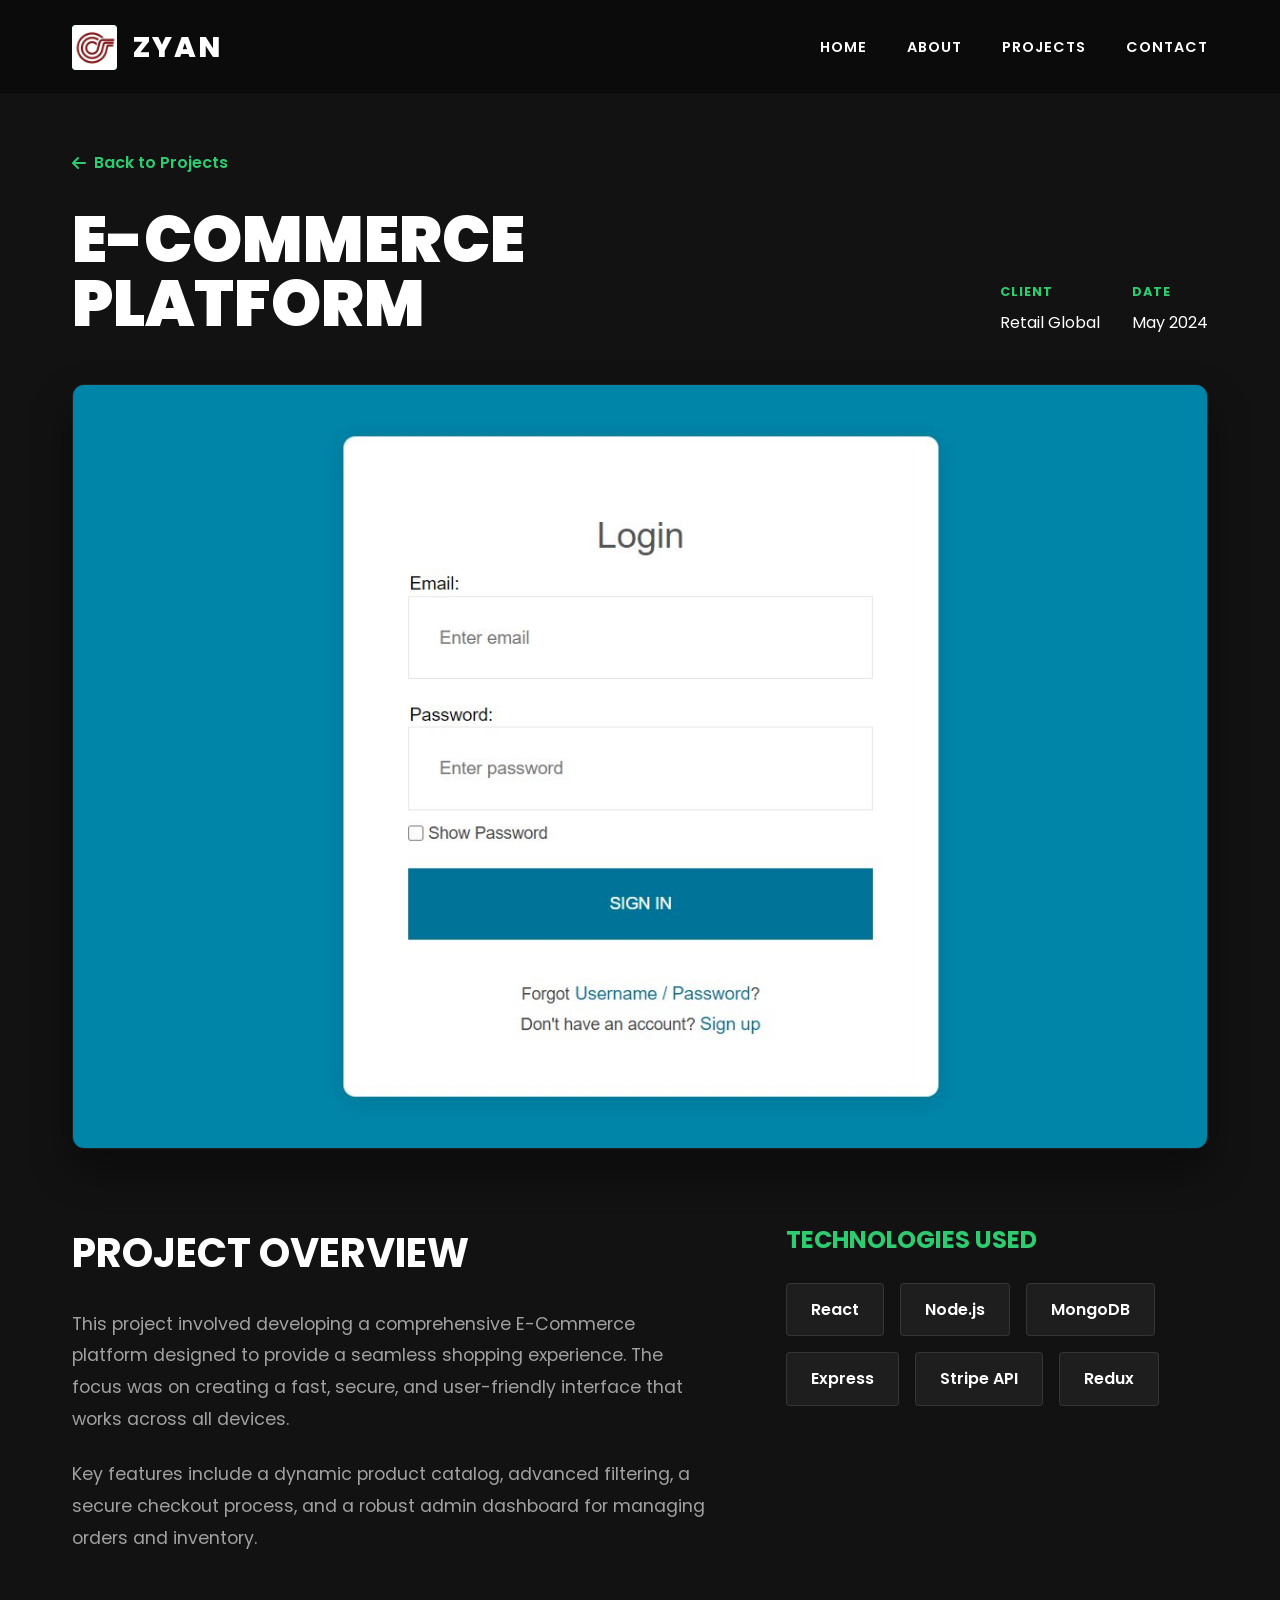
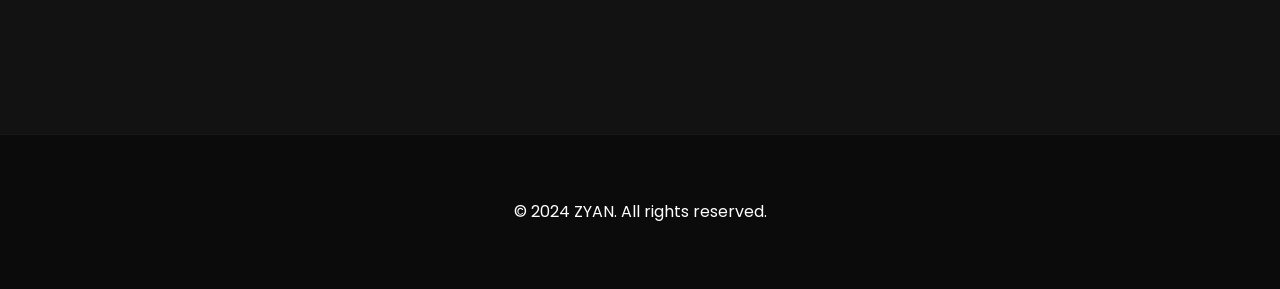
<file: VIDAD-PORTFOLIO/project1.html>
<!DOCTYPE html>
<html lang="en">
<head>
    <meta charset="UTF-8">
    <meta name="viewport" content="width=device-width, initial-scale=1.0">
    <title>E-Commerce Platform | Project Detail</title>
    <link rel="stylesheet" href="style.css">
    <link rel="stylesheet" href="https://cdnjs.cloudflare.com/ajax/libs/font-awesome/6.4.0/css/all.min.css">
    <link href="https://fonts.googleapis.com/css2?family=Poppins:wght@300;400;600;700;800;900&display=swap" rel="stylesheet">
    <style>
        .project-detail-hero {
            padding: 150px 0 60px;
            background: var(--bg-secondary);
        }
        .back-btn {
            display: inline-flex;
            align-items: center;
            gap: 0.5rem;
            color: var(--primary-color);
            text-decoration: none;
            font-weight: 600;
            margin-bottom: 2rem;
            transition: var(--transition);
        }
        .back-btn:hover {
            transform: translateX(-5px);
        }
        .project-header {
            display: flex;
            justify-content: space-between;
            align-items: flex-end;
            margin-bottom: 3rem;
            flex-wrap: wrap;
            gap: 2rem;
        }
        .project-header h1 {
            font-size: 4rem;
            font-weight: 900;
            text-transform: uppercase;
            line-height: 1;
        }
        .project-meta {
            display: flex;
            gap: 2rem;
        }
        .meta-item h4 {
            color: var(--primary-color);
            text-transform: uppercase;
            font-size: 0.8rem;
            letter-spacing: 1px;
            margin-bottom: 0.5rem;
        }
        .project-main-img {
            width: 100%;
            border-radius: 12px;
            margin-bottom: 4rem;
            box-shadow: 0 20px 40px rgba(0,0,0,0.4);
            border: 1px solid rgba(255,255,255,0.05);
        }
        .project-info-grid {
            display: grid;
            grid-template-columns: 1.5fr 1fr;
            gap: 5rem;
            margin-bottom: 6rem;
        }
        .project-description h2 {
            font-size: 2.5rem;
            margin-bottom: 1.5rem;
            text-transform: uppercase;
        }
        .project-description p {
            color: var(--text-gray);
            font-size: 1.1rem;
            line-height: 1.8;
            margin-bottom: 1.5rem;
        }
        .project-sidebar h3 {
            font-size: 1.5rem;
            margin-bottom: 1.5rem;
            text-transform: uppercase;
            color: var(--primary-color);
        }
        .tech-stack-list {
            list-style: none;
            display: flex;
            flex-wrap: wrap;
            gap: 1rem;
        }
        .tech-stack-list li {
            background: rgba(255,255,255,0.05);
            padding: 0.8rem 1.5rem;
            border-radius: 4px;
            border: 1px solid rgba(255,255,255,0.1);
            font-weight: 600;
        }
        @media (max-width: 992px) {
            .project-info-grid { grid-template-columns: 1fr; gap: 3rem; }
            .project-header h1 { font-size: 3rem; }
        }
    </style>
</head>
<body>
    <header>
        <nav class="container">
            <div class="logo-container">
                <div class="logo-box">
                    <img src="img/logo.png" alt="Logo" style="width: 100%; height: 100%; object-fit: contain;">
                </div>
                <div class="logo-text">ZYAN</div>
            </div>
            <ul class="nav-links">
                <li><a href="index.html#home">Home</a></li>
                <li><a href="index.html#about">About</a></li>
                <li><a href="index.html#portfolio">Projects</a></li>
                <li><a href="index.html#contact">Contact</a></li>
            </ul>
        </nav>
    </header>

    <main>
        <section class="project-detail-hero">
            <div class="container">
                <a href="index.html#portfolio" class="back-btn">
                    <i class="fas fa-arrow-left"></i> Back to Projects
                </a>
                <div class="project-header">
                    <h1>E-Commerce<br><span class="highlight">Platform</span></h1>
                    <div class="project-meta">
                        <div class="meta-item">
                            <h4>Client</h4>
                            <p>Retail Global</p>
                        </div>
                        <div class="meta-item">
                            <h4>Date</h4>
                            <p>May 2024</p>
                        </div>
                    </div>
                </div>
                <img src="img/project_overview1.jpg" alt="E-Commerce Project" class="project-main-img">
                
                <div class="project-info-grid">
                    <div class="project-description">
                        <h2>Project Overview</h2>
                        <p>This project involved developing a comprehensive E-Commerce platform designed to provide a seamless shopping experience. The focus was on creating a fast, secure, and user-friendly interface that works across all devices.</p>
                        <p>Key features include a dynamic product catalog, advanced filtering, a secure checkout process, and a robust admin dashboard for managing orders and inventory.</p>
                    </div>
                    <div class="project-sidebar">
                        <h3>Technologies Used</h3>
                        <ul class="tech-stack-list">
                            <li>React</li>
                            <li>Node.js</li>
                            <li>MongoDB</li>
                            <li>Express</li>
                            <li>Stripe API</li>
                            <li>Redux</li>
                        </ul>
                    </div>
                </div>
            </div>
        </section>
    </main>

    <footer>
        <div class="container">
            <p>&copy; 2024 ZYAN. All rights reserved.</p>
        </div>
    </footer>

    <script src="script.js"></script>
</body>
</html>
</file>
<file: VIDAD-PORTFOLIO/style.css>
:root {
    --primary-color: #2ecc71; /* Mint Green */
    --bg-dark: #0b0b0b;
    --bg-secondary: #121212;
    --text-white: #ffffff;
    --text-gray: #a0a0a0;
    --card-bg: #1a1a1a;
    --transition: all 0.4s cubic-bezier(0.4, 0, 0.2, 1);
    --font-main: 'Poppins', sans-serif;
}

* {
    margin: 0;
    padding: 0;
    box-sizing: border-box;
}

html {
    scroll-behavior: smooth;
}

body {
    font-family: var(--font-main);
    background-color: var(--bg-dark);
    color: var(--text-white);
    line-height: 1.6;
    overflow-x: hidden;
}

body::before {
    content: '';
    position: fixed;
    top: 0;
    left: 0;
    width: 100%;
    height: 100%;
    background-image: 
        linear-gradient(rgba(11, 11, 11, 0.9), rgba(11, 11, 11, 0.9)),
        url('https://www.transparenttextures.com/patterns/carbon-fibre.png');
    background-size: cover;
    z-index: -1;
}

.container {
    max-width: 1200px;
    margin: 0 auto;
    padding: 0 2rem;
}

header {
    position: fixed;
    top: 0;
    width: 100%;
    background: rgba(11, 11, 11, 0.8);
    backdrop-filter: blur(15px);
    z-index: 1000;
    padding: 1.5rem 0;
    border-bottom: 1px solid rgba(255, 255, 255, 0.05);
}

nav {
    display: flex;
    justify-content: space-between;
    align-items: center;
}

.logo-container {
    display: flex;
    align-items: center;
    gap: 1rem;
}

.logo-box {
    background: var(--primary-color);
    width: 45px;
    height: 45px;
    display: flex;
    justify-content: center;
    align-items: center;
    border-radius: 4px;
    overflow: hidden;
}

.logo-text {
    font-size: 1.8rem;
    font-weight: 800;
    letter-spacing: 2px;
    text-transform: uppercase;
}

.nav-links {
    display: flex;
    list-style: none;
    gap: 2.5rem;
}

.nav-links a {
    text-decoration: none;
    color: var(--text-white);
    font-weight: 600;
    font-size: 0.9rem;
    text-transform: uppercase;
    transition: var(--transition);
    letter-spacing: 1px;
}

.nav-links a:hover {
    color: var(--primary-color);
}

.hero {
    height: 100vh;
    display: flex;
    align-items: center;
    position: relative;
    padding-top: 100px;
}

.hero-content {
    display: grid;
    grid-template-columns: 1.1fr 0.9fr;
    gap: 4rem;
    align-items: center;
}

.hero-text h1 {
    font-size: 5rem;
    font-weight: 900;
    line-height: 1.1;
    margin-bottom: 2rem;
    text-transform: uppercase;
}

.hero-text .highlight {
    color: var(--primary-color);
}

.hero-text p {
    font-size: 1.1rem;
    color: var(--text-gray);
    margin-bottom: 3rem;
    max-width: 550px;
    line-height: 1.8;
}

.btn-about {
    background: var(--primary-color);
    color: var(--bg-dark);
    padding: 1.2rem 3rem;
    font-size: 1.2rem;
    font-weight: 700;
    text-decoration: none;
    border-radius: 4px;
    display: inline-block;
    transition: var(--transition);
}

.btn-about:hover {
    background: #27ae60;
    transform: translateY(-5px);
    box-shadow: 0 10px 20px rgba(46, 204, 113, 0.3);
}

.hero-image {
    position: relative;
    display: flex;
    justify-content: center;
    align-items: center;
}

.image-glow-container {
    position: relative;
    width: 450px;
    height: 450px;
    display: flex;
    justify-content: center;
    align-items: center;
}

.glow-ring {
    position: absolute;
    width: 100%;
    height: 100%;
    border: 2px solid var(--primary-color);
    border-radius: 50%;
    box-shadow: 0 0 30px rgba(46, 204, 113, 0.4), inset 0 0 30px rgba(46, 204, 113, 0.4);
    animation: pulse 3s infinite;
}

@keyframes pulse {
    0% { transform: scale(1); opacity: 0.8; }
    50% { transform: scale(1.05); opacity: 1; }
    100% { transform: scale(1); opacity: 0.8; }
}

.hero-image img {
    width: 85%;
    height: 85%;
    object-fit: cover;
    border-radius: 50%;
    z-index: 2;
    border: 5px solid var(--bg-dark);
}

section {
    padding: 120px 0;
}

.section-title {
    font-size: 3rem;
    font-weight: 800;
    text-transform: uppercase;
    margin-bottom: 4rem;
    text-align: center;
}

.section-title span {
    color: var(--primary-color);
}

.about {
    background: var(--bg-secondary);
}

.about-grid {
    display: grid;
    grid-template-columns: 1fr 1fr;
    gap: 4rem;
}

.about-info h3 {
    font-size: 2rem;
    margin-bottom: 1.5rem;
    color: var(--primary-color);
}

.about-info p {
    font-size: 1.1rem;
    color: var(--text-gray);
    margin-bottom: 2rem;
}

.skill-tags {
    display: flex;
    flex-wrap: wrap;
    gap: 1rem;
}

.skill-tags span {
    background: rgba(255, 255, 255, 0.05);
    padding: 0.6rem 1.5rem;
    border-radius: 4px;
    font-weight: 600;
    border: 1px solid rgba(255, 255, 255, 0.1);
    transition: var(--transition);
}

.skill-tags span:hover {
    background: var(--primary-color);
    color: var(--bg-dark);
    border-color: var(--primary-color);
}

.projects-grid {
    display: grid;
    grid-template-columns: repeat(auto-fit, minmax(350px, 1fr));
    gap: 3rem;
}

.project-card {
    background: var(--card-bg);
    border-radius: 8px;
    overflow: hidden;
    transition: var(--transition);
    border: 1px solid rgba(255, 255, 255, 0.05);
}

.project-card:hover {
    transform: translateY(-15px);
    border-color: var(--primary-color);
    box-shadow: 0 20px 40px rgba(0, 0, 0, 0.4);
}

.project-img {
    height: 250px;
    overflow: hidden;
}

.project-img img {
    width: 100%;
    height: 100%;
    object-fit: cover;
    transition: var(--transition);
}

.project-card:hover .project-img img {
    transform: scale(1.1);
}

.project-content {
    padding: 2rem;
}

.project-content h3 {
    font-size: 1.5rem;
    margin-bottom: 1rem;
}

.project-content p {
    color: var(--text-gray);
    margin-bottom: 1.5rem;
}

.tech {
    color: var(--primary-color) !important;
    font-weight: 700;
    font-size: 0.8rem;
    text-transform: uppercase;
    letter-spacing: 1px;
}

.project-link {
    display: inline-block;
    background: var(--primary-color);
    color: var(--bg-dark);
    padding: 0.8rem 2rem;
    border-radius: 50px;
    text-decoration: none;
    font-weight: 700;
    font-size: 0.9rem;
    text-transform: uppercase;
    transition: var(--transition);
    box-shadow: 0 5px 15px rgba(46, 204, 113, 0.3);
    border: none;
    text-align: center;
    width: fit-content;
}

.project-link:hover {
    transform: translateY(-3px) scale(1.05);
    box-shadow: 0 8px 25px rgba(46, 204, 113, 0.5);
    color: var(--bg-dark);
}

.contact-wrapper {
    background: var(--bg-secondary);
    padding: 4rem;
    border-radius: 12px;
    display: grid;
    grid-template-columns: 1fr 1.5fr;
    gap: 5rem;
}

.contact-info h3 {
    font-size: 2.5rem;
    margin-bottom: 2rem;
}

.contact-details p {
    font-size: 1.2rem;
    margin-bottom: 1.5rem;
    display: flex;
    align-items: center;
    gap: 1.5rem;
}

.contact-details p i {
    background: var(--primary-color);
    color: var(--bg-dark);
    width: 35px;
    height: 35px;
    display: flex;
    justify-content: center;
    align-items: center;
    border-radius: 8px;
    font-size: 1rem;
    box-shadow: 0 0 15px rgba(46, 204, 113, 0.3);
}

.social-links {
    display: flex;
    gap: 1.5rem;
    margin: 2rem 0;
}

.social-links a {
    color: var(--text-white);
    font-size: 1.5rem;
    transition: var(--transition);
    opacity: 0.8;
}

.social-links a:hover {
    color: var(--primary-color);
    opacity: 1;
    transform: translateY(-3px);
}

.btn-cv {
    display: inline-block;
    background: var(--primary-color);
    color: var(--bg-dark);
    padding: 1rem 2.5rem;
    border-radius: 50px;
    text-decoration: none;
    font-weight: 600;
    transition: var(--transition);
    box-shadow: 0 5px 15px rgba(46, 204, 113, 0.4);
    margin-top: 1rem;
}

.btn-cv:hover {
    transform: translateY(-3px);
    box-shadow: 0 8px 25px rgba(46, 204, 113, 0.6);
}

.btn-submit {
    background: var(--primary-color);
    color: var(--bg-dark);
    padding: 1.2rem;
    border: none;
    border-radius: 50px;
    font-size: 1.1rem;
    font-weight: 700;
    cursor: pointer;
    transition: var(--transition);
    box-shadow: 0 5px 15px rgba(46, 204, 113, 0.4);
    margin-top: 1rem;
    width: fit-content;
    min-width: 150px;
    align-self: center;
}

.btn-submit:hover {
    transform: scale(1.05);
    box-shadow: 0 8px 25px rgba(46, 204, 113, 0.6);
}

.contact-form {
    display: flex;
    flex-direction: column;
    gap: 1.5rem;
}

.contact-form input,
.contact-form textarea {
    background: rgba(255, 255, 255, 0.03);
    border: 1px solid rgba(255, 255, 255, 0.1);
    padding: 1.2rem;
    color: white;
    font-family: inherit;
    border-radius: 4px;
    outline: none;
    transition: var(--transition);
}

.contact-form input:focus,
.contact-form textarea:focus {
    border-color: var(--primary-color);
    background: rgba(255, 255, 255, 0.05);
}

footer {
    padding: 4rem 0;
    text-align: center;
    border-top: 1px solid rgba(255, 255, 255, 0.05);
}

@media (max-width: 1024px) {
    .hero-text h1 { font-size: 3.5rem; }
    .image-glow-container { width: 350px; height: 350px; }
    .contact-wrapper { grid-template-columns: 1fr; gap: 3rem; padding: 2rem; }
}

@media (max-width: 768px) {
    .hero-content { grid-template-columns: 1fr; text-align: center; }
    .hero-text p { margin-left: auto; margin-right: auto; }
    .hero-image { order: -1; }
    .about-grid { grid-template-columns: 1fr; }
}
</file>
